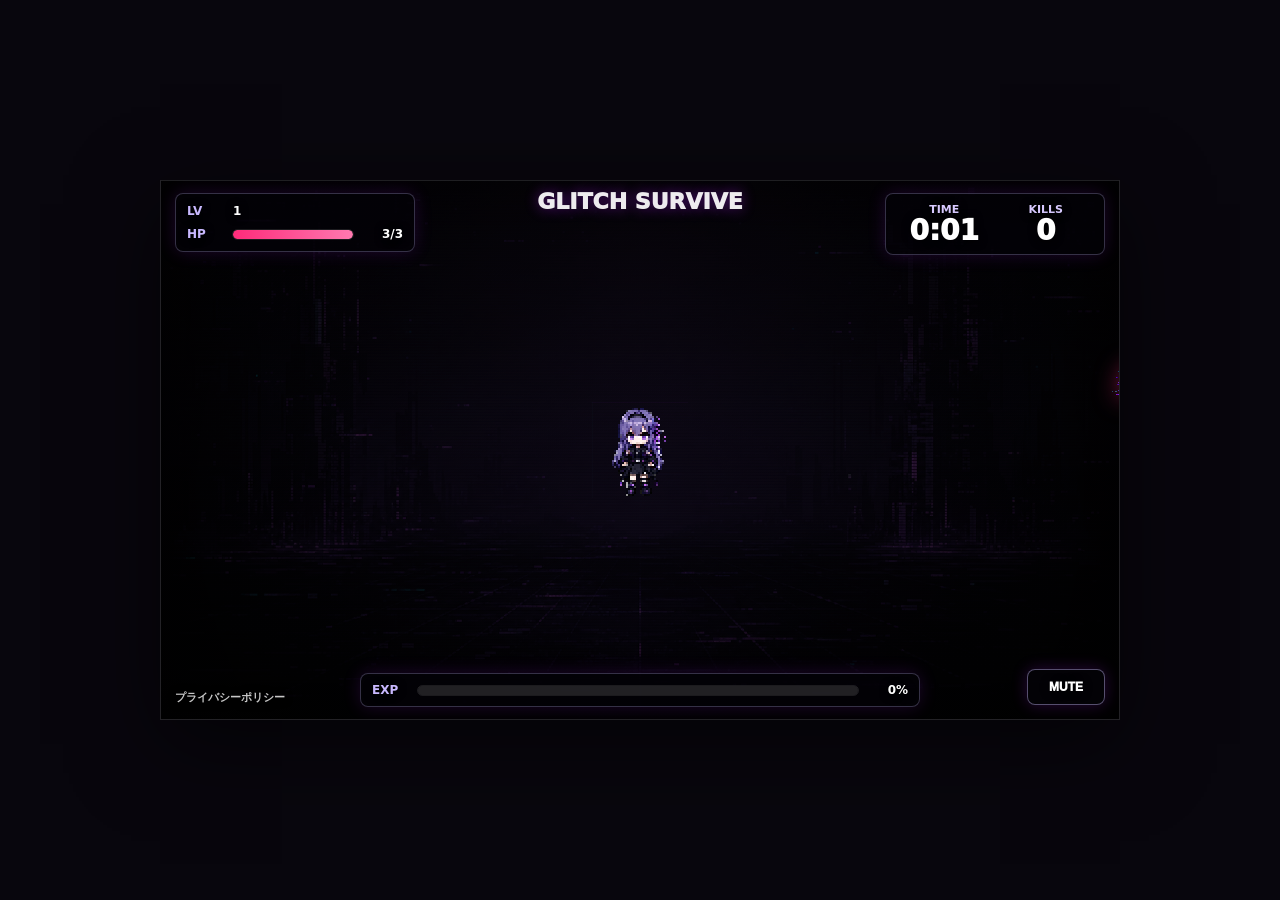
<file: index.html>
﻿<!DOCTYPE html>
<html lang="ja">
<head>
  <meta charset="UTF-8">
  <meta name="viewport" content="width=device-width, initial-scale=1.0">
  <meta name="description" content="GLITCH SURVIVEは、グリッチ化した世界で敵を避けながら生き残るブラウザゲームです。PCブラウザで遊べる短時間サバイバルゲームです。">
  <link rel="canonical" href="https://taniyan8813-sys.github.io/glitch-game/">
  <title>GLITCH SURVIVE | ブラウザで遊べるグリッチサバイバルゲーム</title>
  <link rel="stylesheet" href="style.css">
  <script async src="https://pagead2.googlesyndication.com/pagead/js/adsbygoogle.js?client=ca-pub-2819687847903510"
     crossorigin="anonymous"></script>
</head>
<body>
  <main id="gameScreen" class="game-screen">
    <header class="game-hud">
      <div class="hud-panel hud-status" aria-label="Player status">
        <div class="status-row status-row-compact">
          <span class="status-label">LV</span>
          <span id="levelValue" class="status-value">1</span>
        </div>
        <div class="status-row">
          <span class="status-label">HP</span>
          <div class="status-bar" aria-hidden="true">
            <div id="hpFill" class="status-fill hp-fill"></div>
          </div>
          <span id="hpValue" class="status-value">3/3</span>
        </div>
      </div>

      <h1 class="hud-title">GLITCH SURVIVE</h1>

      <div class="hud-panel hud-metrics" aria-label="Survival status">
        <div class="metric">
          <span class="score-label">TIME</span>
          <span id="timeValue" class="score-value">0:00</span>
        </div>
        <div class="metric">
          <span class="score-label">KILLS</span>
          <span id="killsValue" class="score-value">0</span>
        </div>
      </div>

      <div class="hud-panel hud-exp" aria-label="Experience">
        <div class="status-row">
          <span class="status-label">EXP</span>
          <div class="status-bar" aria-hidden="true">
            <div id="expFill" class="status-fill exp-fill"></div>
          </div>
          <span id="expValue" class="status-value">0%</span>
        </div>
      </div>
      <button id="muteButton" class="mute-button" type="button" aria-pressed="false">MUTE</button>
    </header>

    <div id="virtualJoystick" class="virtual-joystick" aria-hidden="true">
      <div id="joystickKnob" class="joystick-knob"></div>
    </div>

    <div id="bulletLayer" class="bullet-layer" aria-hidden="true"></div>
    <div id="enemyLayer" class="enemy-layer" aria-hidden="true"></div>
    <div id="attackLayer" class="attack-layer" aria-hidden="true"></div>
    <div id="expLayer" class="exp-layer" aria-hidden="true"></div>
    <div id="hitFlash" class="hit-flash" aria-hidden="true"></div>

    <div id="player" class="player">
      <div class="player-visual">
        <img id="glitchImage" class="glitch-image glitch-image-normal" src="assets/player_idle.png" alt="Glitch">
        <img class="glitch-image glitch-image-bug" src="assets/player_glitch.png" alt="" aria-hidden="true">
        <img class="glitch-image glitch-image-hit" src="assets/player_glitch.png" alt="" aria-hidden="true">
        <img class="glitch-noise" src="assets/glitch_effect.png" alt="" aria-hidden="true">
      </div>
    </div>
    <div id="hitboxDebug" class="hitbox-debug" hidden></div>

    <p id="imageError" class="image-error" hidden>画像が見つかりません</p>

    <section id="upgradePanel" class="upgrade-panel" hidden>
      <div class="upgrade-content">
        <p class="upgrade-kicker">LEVEL UP</p>
        <h2>CHOOSE UPGRADE</h2>
        <div id="upgradeOptions" class="upgrade-options"></div>
      </div>
    </section>

    <section id="gameOverPanel" class="game-over-panel" hidden>
      <div class="game-over-content">
        <p class="game-over-kicker">GLITCH DETECTED</p>
        <h2>GAME OVER</h2>
        <button id="restartButton" type="button">もう一度プレイ</button>
      </div>
    </section>

    <footer class="site-footer">
      <a href="privacy.html">プライバシーポリシー</a>
    </footer>
  </main>
  <script src="script.js"></script>
</body>
</html>
</file>
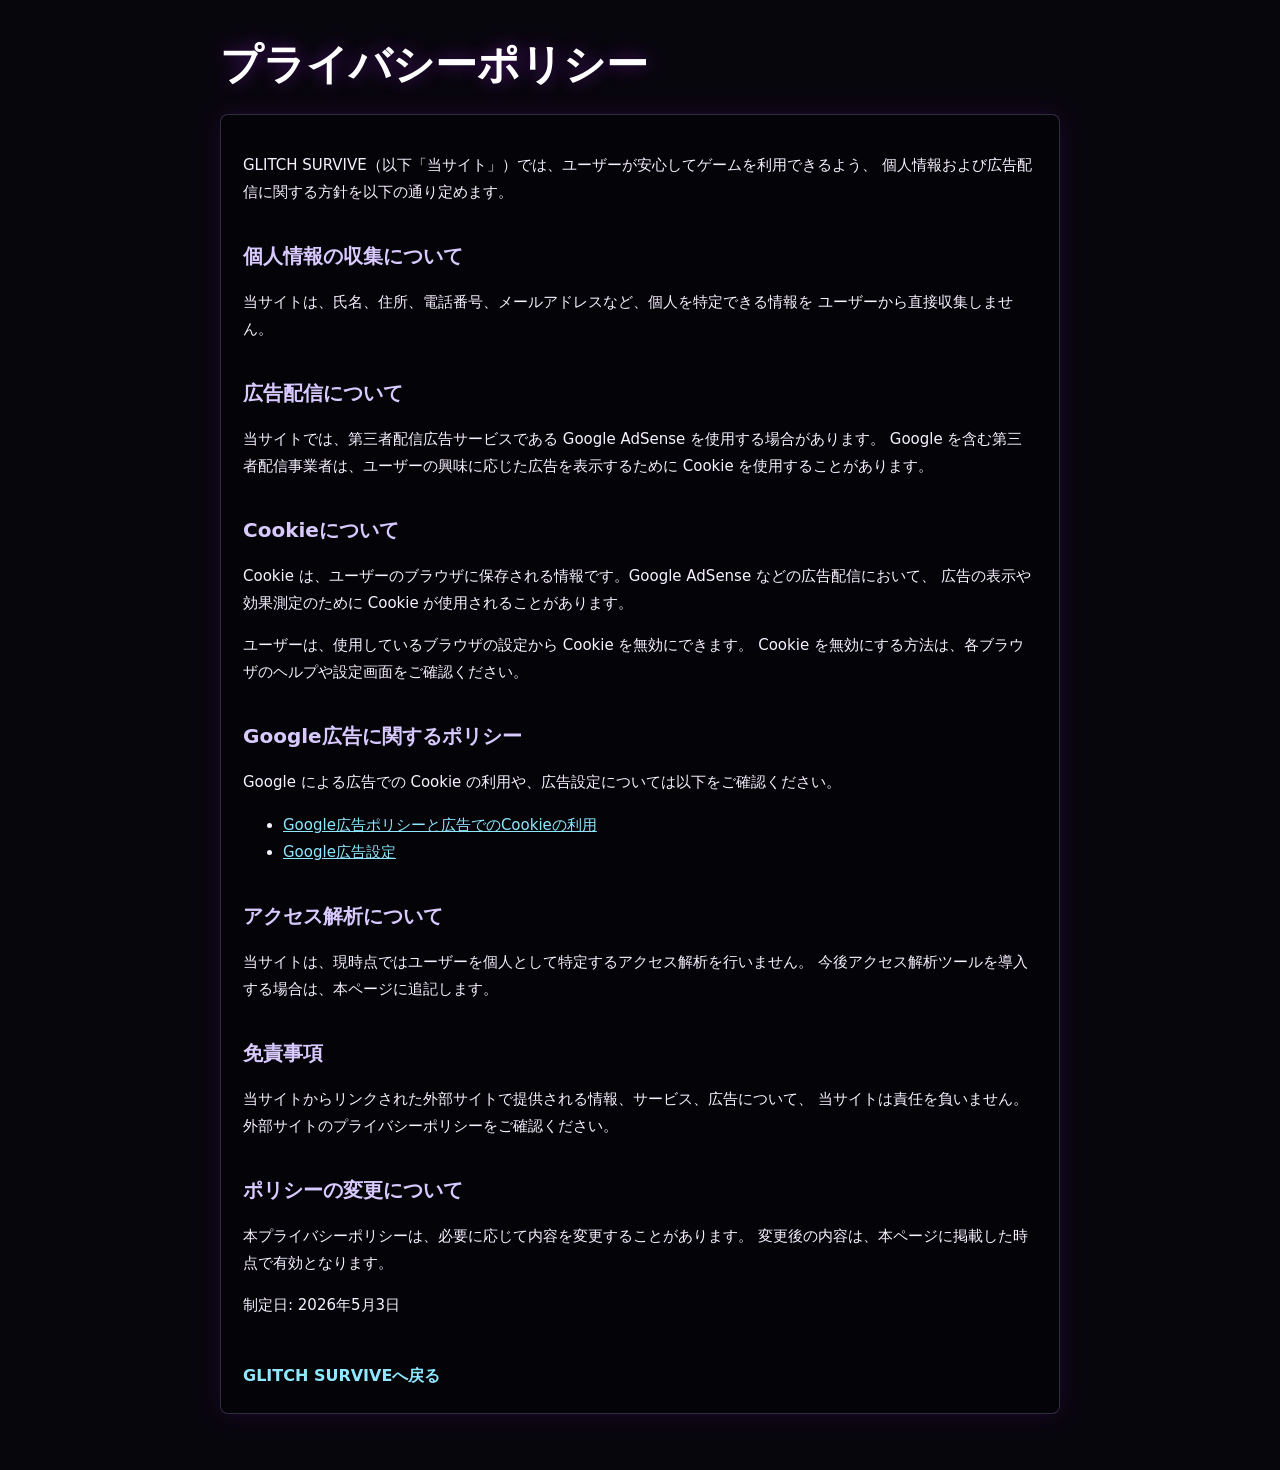
<file: privacy.html>
<!DOCTYPE html>
<html lang="ja">
<head>
  <meta charset="UTF-8">
  <meta name="viewport" content="width=device-width, initial-scale=1.0">
  <title>プライバシーポリシー | GLITCH SURVIVE</title>
  <style>
    * {
      box-sizing: border-box;
    }

    body {
      margin: 0;
      min-height: 100vh;
      background: #08060d;
      color: #f7f2ff;
      font-family: system-ui, -apple-system, BlinkMacSystemFont, "Segoe UI", sans-serif;
      line-height: 1.8;
    }

    main {
      width: min(92vw, 840px);
      margin: 0 auto;
      padding: 40px 0 56px;
    }

    h1 {
      margin: 0 0 24px;
      font-size: clamp(26px, 7vw, 42px);
      line-height: 1.2;
      color: #ffffff;
      text-shadow: 0 0 18px rgba(176, 38, 255, 0.45);
    }

    h2 {
      margin: 32px 0 8px;
      font-size: 20px;
      color: #d8caff;
    }

    p,
    li {
      font-size: 15px;
    }

    a {
      color: #8fe8ff;
    }

    .policy-card {
      padding: 22px;
      border: 1px solid rgba(201, 185, 255, 0.22);
      border-radius: 8px;
      background: rgba(4, 3, 8, 0.72);
      box-shadow: 0 0 24px rgba(176, 38, 255, 0.12);
    }

    .back-link {
      display: inline-block;
      margin-top: 28px;
      font-weight: 800;
      text-decoration: none;
    }

    .back-link:hover,
    .back-link:focus-visible {
      text-decoration: underline;
    }
  </style>
</head>
<body>
  <main>
    <h1>プライバシーポリシー</h1>

    <section class="policy-card">
      <p>
        GLITCH SURVIVE（以下「当サイト」）では、ユーザーが安心してゲームを利用できるよう、
        個人情報および広告配信に関する方針を以下の通り定めます。
      </p>

      <h2>個人情報の収集について</h2>
      <p>
        当サイトは、氏名、住所、電話番号、メールアドレスなど、個人を特定できる情報を
        ユーザーから直接収集しません。
      </p>

      <h2>広告配信について</h2>
      <p>
        当サイトでは、第三者配信広告サービスである Google AdSense を使用する場合があります。
        Google を含む第三者配信事業者は、ユーザーの興味に応じた広告を表示するために Cookie を使用することがあります。
      </p>

      <h2>Cookieについて</h2>
      <p>
        Cookie は、ユーザーのブラウザに保存される情報です。Google AdSense などの広告配信において、
        広告の表示や効果測定のために Cookie が使用されることがあります。
      </p>
      <p>
        ユーザーは、使用しているブラウザの設定から Cookie を無効にできます。
        Cookie を無効にする方法は、各ブラウザのヘルプや設定画面をご確認ください。
      </p>

      <h2>Google広告に関するポリシー</h2>
      <p>
        Google による広告での Cookie の利用や、広告設定については以下をご確認ください。
      </p>
      <ul>
        <li><a href="https://policies.google.com/technologies/ads?hl=ja" target="_blank" rel="noopener noreferrer">Google広告ポリシーと広告でのCookieの利用</a></li>
        <li><a href="https://adssettings.google.com/" target="_blank" rel="noopener noreferrer">Google広告設定</a></li>
      </ul>

      <h2>アクセス解析について</h2>
      <p>
        当サイトは、現時点ではユーザーを個人として特定するアクセス解析を行いません。
        今後アクセス解析ツールを導入する場合は、本ページに追記します。
      </p>

      <h2>免責事項</h2>
      <p>
        当サイトからリンクされた外部サイトで提供される情報、サービス、広告について、
        当サイトは責任を負いません。外部サイトのプライバシーポリシーをご確認ください。
      </p>

      <h2>ポリシーの変更について</h2>
      <p>
        本プライバシーポリシーは、必要に応じて内容を変更することがあります。
        変更後の内容は、本ページに掲載した時点で有効となります。
      </p>

      <p>制定日: 2026年5月3日</p>
      <a class="back-link" href="index.html">GLITCH SURVIVEへ戻る</a>
    </section>
  </main>
</body>
</html>
</file>
<file: style.css>
﻿:root {
  --player-display-size: 96px;
}

* {
  box-sizing: border-box;
}

html,
body {
  width: 100%;
  height: 100%;
  margin: 0;
}

body {
  min-height: 100dvh;
  overflow: hidden;
  display: grid;
  place-items: center;
  background: #08060d;
  color: #fff;
  font-family: system-ui, -apple-system, BlinkMacSystemFont, "Segoe UI", sans-serif;
}

.game-screen {
  position: relative;
  width: min(100vw, 960px);
  height: min(100dvh, 540px);
  overflow: hidden;
  background-color: #050308;
  background-image:
    radial-gradient(circle at 50% 18%, rgba(26, 16, 36, 0.48) 0%, rgba(7, 5, 11, 0.5) 48%, rgba(0, 0, 0, 0.74) 100%),
    linear-gradient(rgba(176, 38, 255, 0.08) 1px, transparent 1px),
    linear-gradient(90deg, rgba(75, 216, 255, 0.045) 1px, transparent 1px),
    url("assets/bg_glitch_world.png");
  background-size: cover, 96px 96px, 96px 96px, cover;
  background-position: center, center, center, center;
  background-repeat: no-repeat;
  border: 1px solid rgba(255, 255, 255, 0.12);
  box-shadow: 0 24px 80px rgba(0, 0, 0, 0.55);
}

.game-screen::before {
  content: "";
  position: absolute;
  inset: 0;
  z-index: 1;
  pointer-events: none;
  background:
    linear-gradient(180deg, rgba(0, 0, 0, 0.42), rgba(0, 0, 0, 0.18) 42%, rgba(0, 0, 0, 0.54)),
    radial-gradient(circle at 50% 58%, rgba(0, 0, 0, 0.08), rgba(0, 0, 0, 0.5) 78%);
}
.game-screen::after {
  content: "";
  position: absolute;
  inset: 0;
  z-index: 17;
  pointer-events: none;
  opacity: 0;
  background:
    repeating-linear-gradient(0deg, rgba(255, 255, 255, 0.08) 0 1px, rgba(0, 0, 0, 0) 1px 4px),
    linear-gradient(90deg, rgba(176, 38, 255, 0.14), rgba(255, 255, 255, 0.04), rgba(80, 0, 255, 0.12));
  mix-blend-mode: screen;
}

.game-screen.is-world-glitch::after {
  animation: worldGlitch 260ms steps(2, end) forwards;
}

.game-hud {
  position: absolute;
  inset: 0;
  z-index: 24;
  pointer-events: none;
  color: #fff;
  text-shadow: 0 1px 8px rgba(0, 0, 0, 0.86);
}

.hud-title {
  position: absolute;
  left: 50%;
  top: 10px;
  margin: 0;
  transform: translateX(-50%);
  font-size: clamp(15px, 2.8vw, 22px);
  line-height: 1;
  font-weight: 950;
  letter-spacing: 0;
  color: rgba(255, 255, 255, 0.92);
  text-shadow: 0 0 14px rgba(176, 38, 255, 0.48), 0 2px 10px rgba(0, 0, 0, 0.9);
  white-space: nowrap;
}

.hud-panel {
  position: absolute;
  display: grid;
  gap: 7px;
  padding: 9px 11px;
  border: 1px solid rgba(201, 185, 255, 0.26);
  border-radius: 8px;
  background: rgba(4, 3, 8, 0.66);
  box-shadow: 0 0 18px rgba(176, 38, 255, 0.16);
  backdrop-filter: none;
}

.hud-status {
  left: 14px;
  top: 12px;
  width: min(34vw, 230px);
}

.hud-metrics {
  right: 14px;
  top: 12px;
  grid-template-columns: repeat(2, minmax(58px, 1fr));
  width: min(34vw, 220px);
}

.hud-exp {
  left: 50%;
  bottom: 14px;
  width: min(68vw, 560px);
  transform: translateX(-50%);
  padding: 8px 11px;
}

.metric {
  display: grid;
  gap: 2px;
  justify-items: center;
  min-width: 0;
}

.score-label {
  font-size: 11px;
  font-weight: 900;
  color: #d8caff;
}

.score-value {
  font-size: clamp(18px, 3vw, 28px);
  line-height: 0.95;
  font-weight: 950;
  font-variant-numeric: tabular-nums;
}

.status-row {
  display: grid;
  grid-template-columns: 38px 1fr 42px;
  align-items: center;
  gap: 8px;
  min-height: 16px;
}

.status-row-compact {
  grid-template-columns: 38px 1fr;
}

.status-label,
.status-value {
  font-size: 12px;
  font-weight: 900;
  line-height: 1;
  font-variant-numeric: tabular-nums;
}

.status-label {
  color: #c9b9ff;
  text-align: left;
}

.status-value {
  color: #fff;
  text-align: right;
}

.status-row-compact .status-value {
  text-align: left;
}

.status-bar {
  height: 9px;
  overflow: hidden;
  border-radius: 999px;
  background: rgba(255, 255, 255, 0.12);
  outline: 1px solid rgba(255, 255, 255, 0.1);
}

.status-fill {
  width: 0%;
  height: 100%;
  border-radius: inherit;
  transition: width 160ms ease;
}

.hp-fill {
  background: linear-gradient(90deg, #ff2b7a, #ff79b0);
  box-shadow: 0 0 10px rgba(255, 43, 122, 0.68);
}

.exp-fill {
  background: linear-gradient(90deg, #4bd8ff, #b026ff);
  box-shadow: 0 0 10px rgba(176, 38, 255, 0.68);
}

.bullet-layer {
  position: absolute;
  inset: 0;
  z-index: 2;
  pointer-events: none;
}


.enemy-layer,
.attack-layer,
.exp-layer {
  position: absolute;
  inset: 0;
  pointer-events: none;
}

.enemy-layer {
  z-index: 2;
}

.attack-layer {
  z-index: 4;
}

.exp-layer {
  z-index: 3;
}

.enemy {
  position: absolute;
  left: 0;
  top: 0;
  width: 46px;
  height: auto;
  object-fit: contain;
  image-rendering: pixelated;
  image-rendering: crisp-edges;
  user-select: none;
  pointer-events: none;
  filter: drop-shadow(0 0 8px rgba(176, 38, 255, 0.48));
}
.enemy.is-anomaly {
  filter: drop-shadow(8px 0 0 rgba(176, 38, 255, 0.75)) drop-shadow(-6px 0 0 rgba(255, 255, 255, 0.28));
  animation: enemyAnomaly 120ms steps(2, end) infinite;
}

.enemy.is-rushing {
  filter: drop-shadow(0 0 12px rgba(255, 43, 122, 0.74));
}

.enemy-glitch {
  filter: drop-shadow(0 0 12px rgba(176, 38, 255, 0.7)) saturate(1.15);
}

.enemy-runner {
  width: 44px;
}

.enemy-tank {
  width: 54px;
}

.exp-orb {
  position: absolute;
  left: 0;
  top: 0;
  width: 24px;
  height: auto;
  image-rendering: pixelated;
  image-rendering: crisp-edges;
  user-select: none;
  pointer-events: none;
  filter: drop-shadow(0 0 10px rgba(75, 216, 255, 0.82));
  animation: orbPulse 900ms ease-in-out infinite;
}

.exp-orb.is-magnetized {
  filter: drop-shadow(0 0 14px rgba(75, 216, 255, 1)) drop-shadow(0 0 18px rgba(176, 38, 255, 0.74));
}

.attack-effect {
  position: absolute;
  left: 0;
  top: 0;
  width: 54px;
  height: auto;
  image-rendering: pixelated;
  image-rendering: crisp-edges;
  user-select: none;
  pointer-events: none;
  filter: drop-shadow(0 0 10px rgba(255, 80, 255, 0.8));
}

.attack-effect-area {
  aspect-ratio: 1;
  object-fit: contain;
  opacity: 0.86;
  mix-blend-mode: screen;
  filter: drop-shadow(0 0 14px rgba(176, 38, 255, 0.92));
  animation: attackPulse 260ms ease-out forwards;
}

.attack-hitbox-debug {
  position: absolute;
  left: 0;
  top: 0;
  box-sizing: border-box;
  border: 2px solid rgba(255, 48, 88, 0.92);
  border-radius: 50%;
  background: rgba(255, 48, 88, 0.18);
  pointer-events: none;
  z-index: 1;
}

.hit-flash {
  position: absolute;
  inset: 0;
  z-index: 18;
  pointer-events: none;
  opacity: 0;
  background: radial-gradient(circle at 50% 55%, rgba(255, 255, 255, 0.92), rgba(176, 38, 255, 0.58) 34%, rgba(176, 38, 255, 0) 72%);
}

.hit-flash.is-active {
  animation: hitFlash 500ms ease-out forwards;
}

.game-screen.is-hit {
  animation: screenHit 220ms ease-out;
}

.bullet {
  position: absolute;
  left: 0;
  top: 0;
  width: 22px;
  height: 22px;
  border-radius: 50%;
  background: #b026ff;
  box-shadow: 0 0 14px rgba(176, 38, 255, 0.9);
}

.player {
  position: absolute;
  left: 0;
  top: 0;
  z-index: 5;
  width: var(--player-display-size);
  aspect-ratio: 1;
}

.player-visual {
  position: absolute;
  left: 50%;
  bottom: 0;
  width: var(--player-display-size);
  transform: translateX(-50%);
  transform-origin: 50% 100%;
  image-rendering: pixelated;
  image-rendering: crisp-edges;
  pointer-events: none;
}

.glitch-image {
  width: 100%;
  height: 100%;
  display: block;
  object-fit: contain;
  object-position: center bottom;
  image-rendering: pixelated;
  image-rendering: crisp-edges;
  -ms-interpolation-mode: nearest-neighbor;
  user-select: none;
  pointer-events: none;
}

.glitch-image-bug,
.glitch-image-hit,
.glitch-noise {
  position: absolute;
  left: 0;
  bottom: 0;
  opacity: 0;
}

.glitch-image-bug {
  filter: drop-shadow(10px 0 0 rgba(176, 38, 255, 0.75)) drop-shadow(-8px 0 0 rgba(80, 0, 255, 0.65));
}

.glitch-noise {
  width: 100%;
  height: 100%;
  object-fit: cover;
  image-rendering: pixelated;
  image-rendering: crisp-edges;
  mix-blend-mode: screen;
  filter: hue-rotate(245deg) saturate(1.8);
}

.player.is-glitching .glitch-image-normal,
.player.is-hit .glitch-image-normal {
  opacity: 0;
}

.player.is-glitching .glitch-image-bug {
  opacity: 1;
  animation: glitchShift 120ms steps(2, end) infinite;
}

.player.is-hit .glitch-image-hit {
  opacity: 1;
  filter: drop-shadow(14px 0 0 rgba(176, 38, 255, 0.9)) drop-shadow(-12px 0 0 rgba(255, 255, 255, 0.42));
  animation: hitGlitch 70ms steps(2, end) infinite;
}

.player.is-glitching .glitch-noise {
  opacity: 0.9;
  animation: noiseShift 80ms steps(2, end) infinite;
}

.player.is-hit .glitch-noise {
  opacity: 1;
  transform: scale(1.18);
  filter: hue-rotate(250deg) saturate(2.4) brightness(1.35);
  animation: hitNoise 60ms steps(2, end) infinite;
}

.player.is-hidden {
  display: none;
}

.hitbox-debug {
  position: absolute;
  z-index: 19;
  pointer-events: none;
  background: rgba(255, 0, 0, 0.34);
  border: 1px solid rgba(255, 70, 70, 0.9);
  box-shadow: 0 0 10px rgba(255, 0, 0, 0.55);
}

.image-error {
  position: absolute;
  left: 50%;
  top: 50%;
  margin: 0;
  z-index: 10;
  width: min(86%, 360px);
  font-size: 22px;
  font-weight: 800;
  text-align: center;
  transform: translate(-50%, -50%);
}


.upgrade-panel {
  position: absolute;
  inset: 0;
  z-index: 34;
  display: grid;
  place-items: center;
  padding: 24px;
  background: rgba(0, 0, 0, 0.72);
  backdrop-filter: blur(4px);
}

.upgrade-panel[hidden] {
  display: none;
}

.upgrade-content {
  width: min(100%, 390px);
  display: grid;
  gap: 16px;
  justify-items: center;
  text-align: center;
}

.upgrade-kicker {
  margin: 0;
  color: #4bd8ff;
  font-size: 13px;
  font-weight: 900;
}

.upgrade-panel h2 {
  margin: 0;
  font-size: clamp(28px, 8vw, 44px);
  line-height: 1;
  font-weight: 950;
  letter-spacing: 0;
  text-shadow: 0 0 20px rgba(176, 38, 255, 0.72);
}

.upgrade-options {
  width: 100%;
  display: grid;
  gap: 10px;
}

.upgrade-card {
  width: 100%;
  min-height: 78px;
  padding: 12px 14px;
  border: 1px solid rgba(201, 185, 255, 0.42);
  border-radius: 8px;
  background: linear-gradient(135deg, rgba(28, 14, 42, 0.92), rgba(8, 5, 14, 0.92));
  color: #fff;
  text-align: left;
  cursor: pointer;
  box-shadow: 0 0 20px rgba(176, 38, 255, 0.2);
}

.upgrade-card:hover,
.upgrade-card:focus-visible {
  outline: 2px solid rgba(75, 216, 255, 0.85);
  outline-offset: 2px;
  border-color: rgba(75, 216, 255, 0.85);
}

.upgrade-card-title {
  display: block;
  margin-bottom: 5px;
  font-size: 16px;
  font-weight: 900;
}

.upgrade-card-desc {
  display: block;
  color: #c9b9ff;
  font-size: 13px;
  font-weight: 700;
  line-height: 1.35;
}
.game-over-panel {
  position: absolute;
  inset: 0;
  z-index: 36;
  display: grid;
  place-items: center;
  padding: 28px;
  background: rgba(0, 0, 0, 0.78);
  backdrop-filter: blur(3px);
}

.game-over-panel[hidden] {
  display: none;
}

.game-over-content {
  width: min(100%, 360px);
  display: grid;
  gap: 18px;
  justify-items: center;
  text-align: center;
}

.game-over-kicker {
  margin: 0;
  color: #c9b9ff;
  font-size: 13px;
  font-weight: 900;
}

.game-over-panel h2 {
  margin: 0;
  font-size: clamp(54px, 15vw, 96px);
  line-height: 0.92;
  font-weight: 950;
  letter-spacing: 0;
  text-shadow: 0 0 22px rgba(176, 38, 255, 0.72);
}

#restartButton {
  width: min(100%, 260px);
  min-height: 56px;
  padding: 0 22px;
  border: 0;
  border-radius: 8px;
  background: #fff;
  color: #09050f;
  font-size: 18px;
  font-weight: 900;
  cursor: pointer;
  box-shadow: 0 0 24px rgba(176, 38, 255, 0.42);
}

#restartButton:hover,
#restartButton:focus-visible {
  background: #b026ff;
  color: #fff;
  outline: 3px solid rgba(255, 255, 255, 0.72);
  outline-offset: 3px;
}

@keyframes attackPulse {
  0% {
    opacity: 0;
    filter: drop-shadow(0 0 4px rgba(176, 38, 255, 0.5));
  }

  24% {
    opacity: 0.94;
  }

  100% {
    opacity: 0;
    filter: drop-shadow(0 0 22px rgba(176, 38, 255, 0.95));
  }
}

@keyframes orbPulse {
  0%,
  100% {
    transform: translateY(0) scale(1);
  }

  50% {
    transform: translateY(-3px) scale(1.08);
  }
}

@keyframes hitFlash {
  0% {
    opacity: 0;
  }

  12% {
    opacity: 1;
  }

  100% {
    opacity: 0;
  }
}

@keyframes screenHit {
  0% {
    transform: translateX(0);
  }

  30% {
    transform: translateX(-5px);
  }

  60% {
    transform: translateX(4px);
  }

  100% {
    transform: translateX(0);
  }
}

@keyframes hitGlitch {
  0% {
    transform: translate(-14px, 0) skewX(7deg);
  }

  50% {
    transform: translate(16px, -2px) skewX(-7deg);
  }

  100% {
    transform: translate(-7px, 2px) skewX(5deg);
  }
}

@keyframes hitNoise {
  0% {
    transform: translate(-18px, -8px) scale(1.2);
  }

  50% {
    transform: translate(15px, 8px) scale(1.24);
  }

  100% {
    transform: translate(-8px, 3px) scale(1.2);
  }
}

@keyframes glitchShift {
  0% {
    transform: translateX(-10px) skewX(4deg);
  }

  50% {
    transform: translateX(12px) skewX(-5deg);
  }

  100% {
    transform: translateX(-6px) skewX(3deg);
  }
}

@keyframes noiseShift {
  0% {
    transform: translate(-12px, -4px) scale(1.08);
  }

  50% {
    transform: translate(10px, 5px) scale(1.12);
  }

  100% {
    transform: translate(-5px, 2px) scale(1.1);
  }
}


.mute-button {
  position: absolute;
  right: 14px;
  bottom: 14px;
  z-index: 26;
  min-width: 78px;
  min-height: 36px;
  padding: 0 12px;
  border: 1px solid rgba(201, 185, 255, 0.42);
  border-radius: 8px;
  background: rgba(4, 3, 8, 0.76);
  color: #fff;
  font-size: 12px;
  font-weight: 950;
  letter-spacing: 0;
  text-shadow: 0 1px 8px rgba(0, 0, 0, 0.9);
  box-shadow: 0 0 16px rgba(176, 38, 255, 0.22);
  cursor: pointer;
  pointer-events: auto;
}

.mute-button:hover,
.mute-button:focus-visible {
  border-color: rgba(75, 216, 255, 0.85);
  outline: 2px solid rgba(75, 216, 255, 0.72);
  outline-offset: 2px;
}

.mute-button.is-muted {
  color: #c9b9ff;
  background: rgba(12, 6, 18, 0.86);
}

.site-footer {
  position: absolute;
  left: 14px;
  bottom: 14px;
  z-index: 27;
  pointer-events: auto;
}

.site-footer a {
  color: rgba(255, 255, 255, 0.78);
  font-size: 11px;
  font-weight: 800;
  text-decoration: none;
  text-shadow: 0 1px 8px rgba(0, 0, 0, 0.9);
}

.site-footer a:hover,
.site-footer a:focus-visible {
  color: #ffffff;
  text-decoration: underline;
}

@media (max-width: 760px) {
  :root {
    --player-display-size: 78px;
  }

  .game-screen {
    width: 100vw;
    height: 100dvh;
    border: 0;
    box-shadow: none;
  }

  .hud-title {
    top: 8px;
    font-size: 14px;
  }

  .hud-panel {
    padding: 7px 8px;
    border-radius: 7px;
  }

  .hud-status {
    left: 8px;
    top: 8px;
    width: min(42vw, 180px);
  }

  .hud-metrics {
    right: 8px;
    top: 8px;
    width: min(34vw, 132px);
    grid-template-columns: repeat(2, minmax(42px, 1fr));
    gap: 4px;
  }

  .hud-exp {
    bottom: 10px;
    width: min(90vw, 420px);
  }

  .score-label,
  .status-label,
  .status-value {
    font-size: 10px;
  }

  .score-value {
    font-size: 18px;
  }

  .status-row {
    grid-template-columns: 30px 1fr 36px;
    gap: 6px;
  }

  .status-row-compact {
    grid-template-columns: 30px 1fr;
  }

  .status-bar {
    height: 8px;
  }
}

@media (max-height: 520px) {
  .hud-title {
    top: 6px;
    font-size: 13px;
  }

  .hud-status,
  .hud-metrics {
    top: 6px;
  }

  .hud-exp {
    bottom: 8px;
  }

  .hud-panel {
    padding-block: 6px;
  }
}

@keyframes worldGlitch {
  0% {
    opacity: 0;
    transform: translate(0, 0);
  }

  20% {
    opacity: 0.72;
    transform: translate(-12px, 3px) skewX(2deg);
  }

  46% {
    opacity: 0.38;
    transform: translate(14px, -2px) skewX(-4deg);
  }

  72% {
    opacity: 0.62;
    transform: translate(-6px, 0) scaleX(1.02);
  }

  100% {
    opacity: 0;
    transform: translate(0, 0);
  }
}

@keyframes enemyAnomaly {
  0% {
    opacity: 0.72;
    filter: drop-shadow(8px 0 0 rgba(176, 38, 255, 0.8));
  }

  50% {
    opacity: 1;
    filter: drop-shadow(-6px 0 0 rgba(255, 255, 255, 0.34)) drop-shadow(5px 0 0 rgba(176, 38, 255, 0.75));
  }

  100% {
    opacity: 0.88;
    filter: drop-shadow(0 0 10px rgba(176, 38, 255, 0.7));
  }
}







.virtual-joystick {
  position: absolute;
  left: 18px;
  bottom: 18px;
  z-index: 25;
  width: 96px;
  aspect-ratio: 1;
  display: none;
  place-items: center;
  border: 1px solid rgba(201, 185, 255, 0.26);
  border-radius: 50%;
  background:
    radial-gradient(circle, rgba(176, 38, 255, 0.16), rgba(4, 3, 8, 0.38) 62%, rgba(4, 3, 8, 0.08));
  box-shadow: 0 0 20px rgba(176, 38, 255, 0.18);
  touch-action: none;
  pointer-events: auto;
  user-select: none;
}

.joystick-knob {
  width: 36px;
  aspect-ratio: 1;
  border-radius: 50%;
  background: rgba(255, 255, 255, 0.78);
  box-shadow: 0 0 18px rgba(176, 38, 255, 0.72);
  transition: opacity 120ms ease;
}

.virtual-joystick.is-active {
  border-color: rgba(75, 216, 255, 0.55);
  background:
    radial-gradient(circle, rgba(75, 216, 255, 0.12), rgba(176, 38, 255, 0.22) 58%, rgba(4, 3, 8, 0.18));
}

@media (pointer: coarse) {
  .virtual-joystick {
    display: grid;
  }
}

@media (orientation: portrait) {
  :root {
    --player-display-size: 78px;
  }

  .game-screen {
    width: 100dvw;
    max-width: 100dvw;
    height: 100dvh;
    border: 0;
    box-shadow: none;
    background-size: cover, 86px 86px, 86px 86px, cover;
    background-position: center bottom, center, center, center bottom;
  }

  .hud-title {
    position: fixed;
    left: 50%;
    top: 94px;
    font-size: 11px;
    opacity: 0.42;
  }

  .hud-panel {
    padding: 7px 8px;
    border-radius: 7px;
  }

  .hud-status {
    position: fixed;
    left: max(8px, env(safe-area-inset-left));
    top: max(8px, env(safe-area-inset-top));
    width: min(calc(50dvw - 18px), 178px);
  }

  .hud-metrics {
    position: fixed;
    left: min(55dvw, 228px);
    right: auto;
    top: max(8px, env(safe-area-inset-top));
    width: 104px;
    grid-template-columns: 1fr;
    gap: 4px;
    justify-items: stretch;
  }

  .hud-metrics .metric {
    justify-items: center;
  }

  .hud-exp {
    position: fixed;
    left: 50%;
    bottom: 132px;
    width: min(88dvw, 420px);
  }

  .score-label,
  .status-label,
  .status-value {
    font-size: 10px;
  }

  .score-value {
    font-size: 15px;
  }

  .status-row {
    grid-template-columns: 30px 1fr 36px;
    gap: 6px;
  }

  .status-row-compact {
    grid-template-columns: 30px 1fr;
  }

  .status-bar {
    height: 8px;
  }

  .virtual-joystick {
    position: fixed;
    display: grid;
    left: max(16px, env(safe-area-inset-left));
    bottom: max(16px, env(safe-area-inset-bottom));
    width: 96px;
  }

  .mute-button {
    position: fixed;
    right: max(10px, env(safe-area-inset-right));
    bottom: max(26px, env(safe-area-inset-bottom));
    min-width: 66px;
    min-height: 32px;
    padding: 0 9px;
    font-size: 10px;
  }

  .site-footer {
    position: fixed;
    left: max(12px, env(safe-area-inset-left));
    bottom: max(116px, env(safe-area-inset-bottom));
  }

  .upgrade-panel {
    z-index: 34;
    padding: 18px;
  }

  .game-over-panel {
    z-index: 36;
  }
}

@media (orientation: landscape) {
  .game-screen {
    background-position: center, center, center, center;
  }

  .hud-title {
    top: 10px;
    font-size: clamp(15px, 2.6vw, 22px);
  }

  .hud-status {
    left: 14px;
    top: 12px;
    width: min(30vw, 240px);
  }

  .hud-metrics {
    right: 14px;
    top: 12px;
    width: min(30vw, 220px);
    grid-template-columns: repeat(2, minmax(58px, 1fr));
  }

  .hud-exp {
    bottom: 12px;
    width: min(68vw, 560px);
  }

  .virtual-joystick {
    width: 82px;
    left: 16px;
    bottom: 16px;
  }

  .mute-button {
    right: 14px;
    bottom: 14px;
  }

  .upgrade-panel {
    z-index: 34;
    place-items: end center;
    padding-bottom: 22px;
  }

  .upgrade-content {
    width: min(92vw, 680px);
  }

  .upgrade-options {
    grid-template-columns: repeat(3, minmax(0, 1fr));
  }

  .game-over-panel {
    z-index: 36;
  }
}


@media (orientation: portrait) and (max-width: 760px) {
  .virtual-joystick {
    display: grid;
  }
}
</file>
